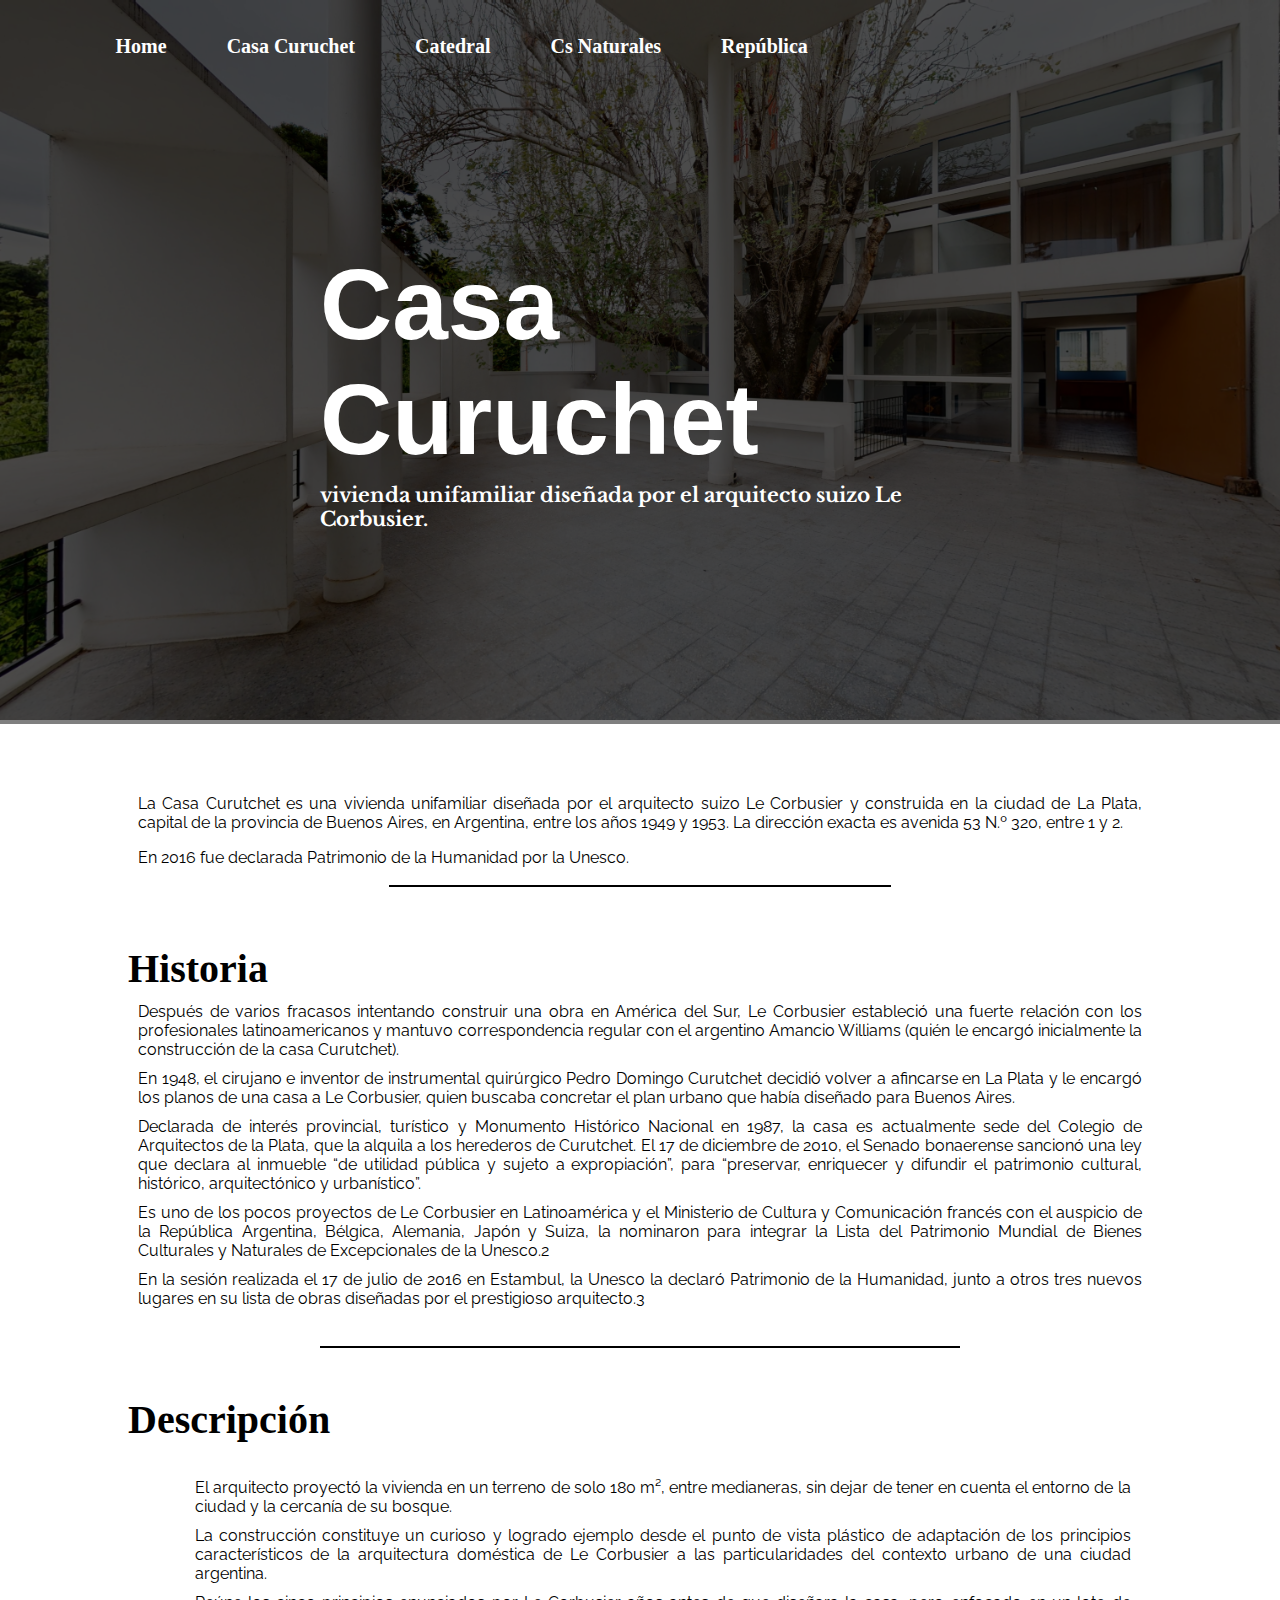
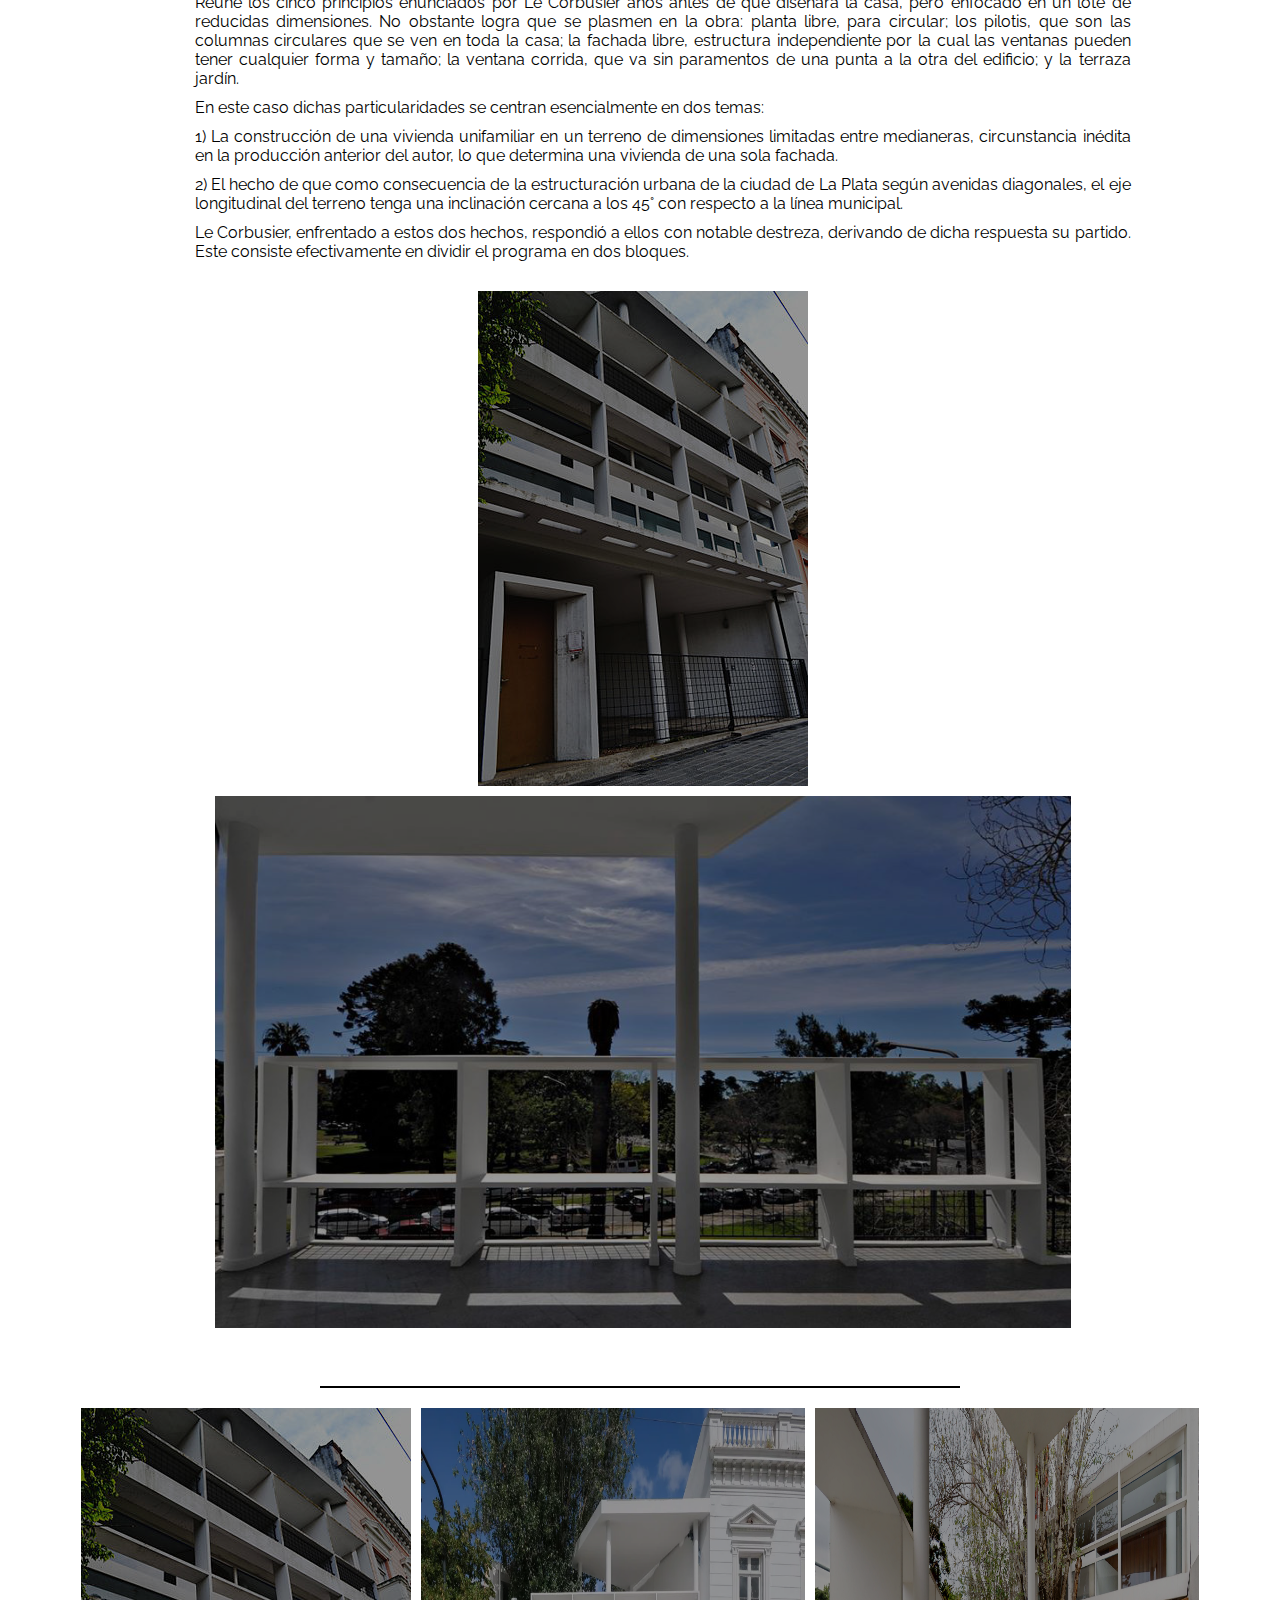
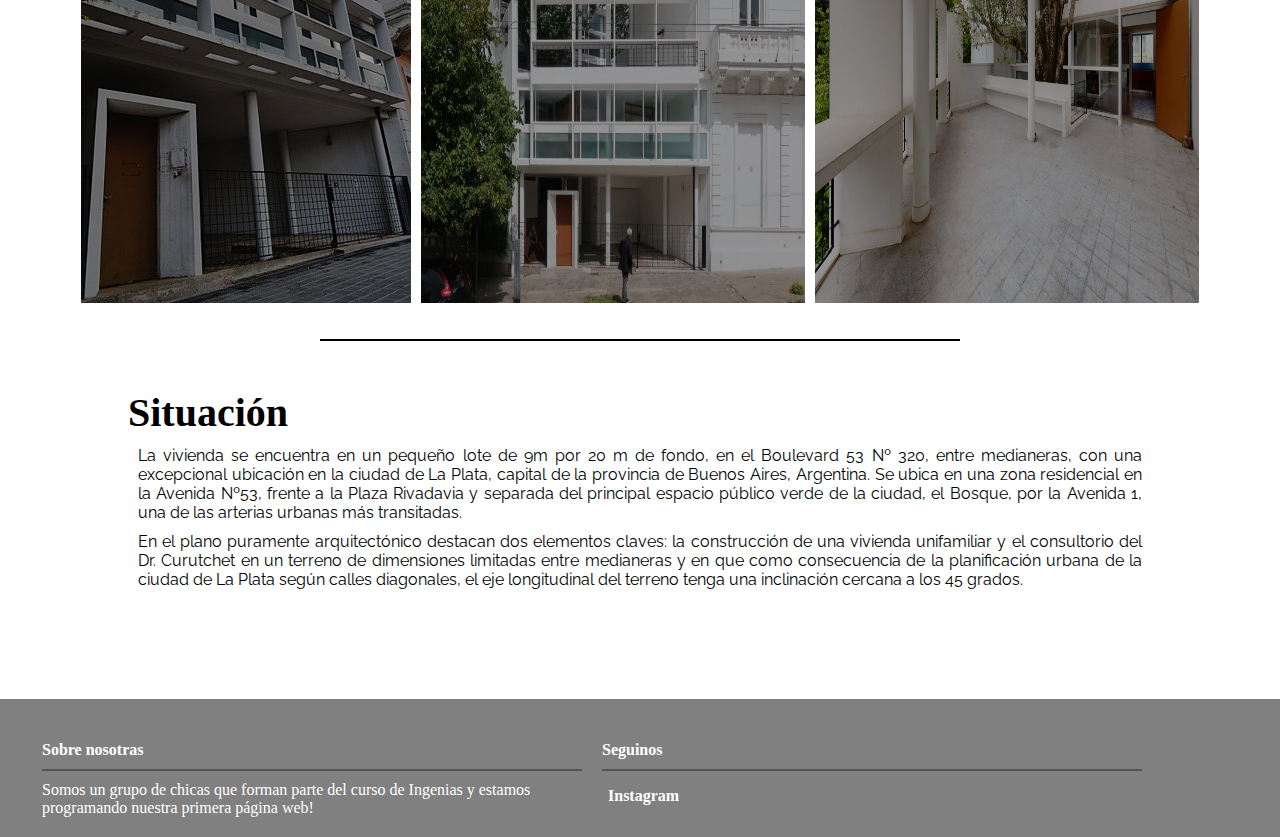
<file: casacuruchet.html>
<!DOCTYPE html>
<html lang="en">
<head>
    <meta charset="UTF-8">
    <meta name="viewport" content="width=device-width, initial-scale=1.0">
   
    <link rel="stylesheet" href="./css/style.css">
    
    <title>Casa Curuchet</title>
</head>

<body>
    <header>
        <div class="cajabarra">
            <nav id="navegacion" >
                <ul class="barra">
                    <ul class="itemList"> <a href="./index.html"> Home</a></ul>
                        <ul class="itemList"> <a href="./casacuruchet.html"> Casa Curuchet</a> </ul>
                        <ul class="itemList"><a href="./catedral.html">Catedral</a></ul>
                        <ul class="itemList"><a href="./museo.html">Cs Naturales</a> </ul>
                    <ul class="itemList"><a href="./repu.html">República</a></ul>
            </ul>
        </div>
        <div>
            <div class="image-container">
                <img class="img1" src="img/casa.jpg" alt="Boston city skyline">
                <div class="image-text"><h1>Casa Curuchet</h1></div>
                <p class="image-ora">vivienda unifamiliar diseñada por el arquitecto suizo Le Corbusier.</p>
                <div class="overlay"></div>
              </div>   
        </div>
    </header>
    
    <nav class="TXT1">
        <div class="texto1">
        <p class="ero">La Casa Curutchet es una vivienda unifamiliar diseñada por el arquitecto suizo Le Corbusier y construida en la ciudad de La Plata, capital de la provincia de Buenos Aires, en Argentina, entre los años 1949 y 1953. La dirección exacta es avenida 53 N.º 320, entre 1 y 2.</p>
    <p class="ero2">En 2016 fue declarada Patrimonio de la Humanidad por la Unesco.</p>
    <br>
    <hr class="linea" size="2px" width="50%"  color="black"  />
</div>
    <section>
        <h3 class="titulos-h3">Historia</h3>
        <div class="texto1">
        <p class="p1">Después de varios fracasos intentando construir una obra en América del Sur, Le Corbusier estableció una fuerte relación con los profesionales latinoamericanos y mantuvo correspondencia regular con el argentino Amancio Williams (quién le encargó inicialmente la construcción de la casa Curutchet).</p>
    <p class="p1">En 1948, el cirujano e inventor de instrumental quirúrgico Pedro Domingo Curutchet decidió volver a afincarse en La Plata y le encargó​ los planos de una casa a Le Corbusier, quien buscaba concretar el plan urbano que había diseñado para Buenos Aires. </p>
    <p class="p1"> Declarada de interés provincial, turístico y Monumento Histórico Nacional en 1987, la casa es actualmente sede del Colegio de Arquitectos de la Plata, que la alquila a los herederos de Curutchet. El 17 de diciembre de 2010, el Senado bonaerense sancionó una ley que declara al inmueble “de utilidad pública y sujeto a expropiación”, para “preservar, enriquecer y difundir el patrimonio cultural, histórico, arquitectónico y urbanístico”.</p>
    <p class="p1">Es uno de los pocos proyectos de Le Corbusier en Latinoamérica y el Ministerio de Cultura y Comunicación francés con el auspicio de la República Argentina, Bélgica, Alemania, Japón y Suiza, la nominaron para integrar la Lista del Patrimonio Mundial de Bienes Culturales y Naturales de Excepcionales de la Unesco.2​</p>
    <p class="p1">En la sesión realizada el 17 de julio de 2016 en Estambul, la Unesco la declaró Patrimonio de la Humanidad, junto a otros tres nuevos lugares en su lista de obras diseñadas por el prestigioso arquitecto.3​</p>
</div >
</section>
    <br>
    <hr class="linea" size="2px" width="50%"  color="black"  />
</nav>
<h3 class="titulos-h3">Descripción</h3>
<div class="seccion">   
        <aside class="parra">
            <div class="contenedor">
                <div class="texto1">
                    <p class="p1">El arquitecto proyectó la vivienda en un terreno de solo 180 m², entre medianeras, sin dejar de tener en cuenta el entorno de la ciudad y la cercanía de su bosque.</p>
                    <p class="p1">La construcción constituye un curioso y logrado ejemplo desde el punto de vista plástico de adaptación de los principios característicos de la arquitectura doméstica de Le Corbusier a las particularidades del contexto urbano de una ciudad argentina.</p>
                    <p class="p1">Reúne los cinco principios enunciados por Le Corbusier años antes de que diseñara la casa, pero enfocado en un lote de reducidas dimensiones. No obstante logra que se plasmen en la obra: planta libre, para circular; los pilotis, que son las columnas circulares que se ven en toda la casa; la fachada libre, estructura independiente por la cual las ventanas pueden tener cualquier forma y tamaño; la ventana corrida, que va sin paramentos de una punta a la otra del edificio; y la terraza jardín.</p>
                    <p class="p1">En este caso dichas particularidades se centran esencialmente en dos temas:</p>
                    <p class="p1">1) La construcción de una vivienda unifamiliar en un terreno de dimensiones limitadas entre medianeras, circunstancia inédita en la producción anterior del autor, lo que determina una vivienda de una sola fachada.</p>
                    <p class="p1">2) El hecho de que como consecuencia de la estructuración urbana de la ciudad de La Plata según avenidas diagonales, el eje longitudinal del terreno tenga una inclinación cercana a los 45° con respecto a la línea municipal.</p>
                    <p class="p1">Le Corbusier, enfrentado a estos dos hechos, respondió a ellos con notable destreza, derivando de dicha respuesta su partido. Este consiste efectivamente en dividir el programa en dos bloques.</p>
                </div>
                <div class="imagenes">
                    <img class="img1" src="./img/casa1.jpg" alt="">
                    <img class="img2" src="./img/casa2.jpg" alt="">
                </div>
            </div>
            
</div>
<br>
<br>
    <hr class="linea" size="2px" width="50%"  color="black"  />
    <div class="imgcarrusel">
        <img src="img/casa1.jpg" class="" alt="casa curuchet">
        <img src="img/casa curuchet.webp" class="" alt="casa curuchet">
        <img src="img/casa.jpg" class="" alt="casa curuchet">

    </div>
    <br>
    <br>
      <hr class="linea" size="2px" width="50%"  color="black"  />

    <div>
<h3 class="titulos-h3">Situación</h3>
<div class="texto1">
<p class="p1">La vivienda se encuentra en un pequeño lote de 9m por 20 m de fondo, en el Boulevard 53 Nº 320, entre medianeras, con una excepcional ubicación en la ciudad de La Plata, capital de la provincia de Buenos Aires, Argentina. Se ubica en una zona residencial en la Avenida Nº53, frente a la Plaza Rivadavia y separada del principal espacio público verde de la ciudad, el Bosque, por la Avenida 1, una de las arterias urbanas más transitadas.</p>
<p class="p1">En el plano puramente arquitectónico destacan dos elementos claves: la construcción de una vivienda unifamiliar y el consultorio del Dr. Curutchet en un terreno de dimensiones limitadas entre medianeras y en que como consecuencia de la planificación urbana de la ciudad de La Plata según calles diagonales, el eje longitudinal del terreno tenga una inclinación cercana a los 45 grados.</p>
</div>
</div>
<br >
<br>
<br>
<br>
<br>
<footer>
    <div class="footer-container">
        <div class="footer-section">
            <h4>Sobre nosotras</h4>
            <p>Somos un grupo de chicas que forman parte del curso de Ingenias y estamos programando nuestra primera página web!</p>
        </div>
        <div class="footer-section">
            <h4>Seguinos</h4>
            <div class="redes" >
            <a href="https://www.instagram.com/casacurutchet.capba/?hl=es#">Instagram</a>
          
        </div>
        </div>
    </div>
</footer>

</body>
</html>
</file>
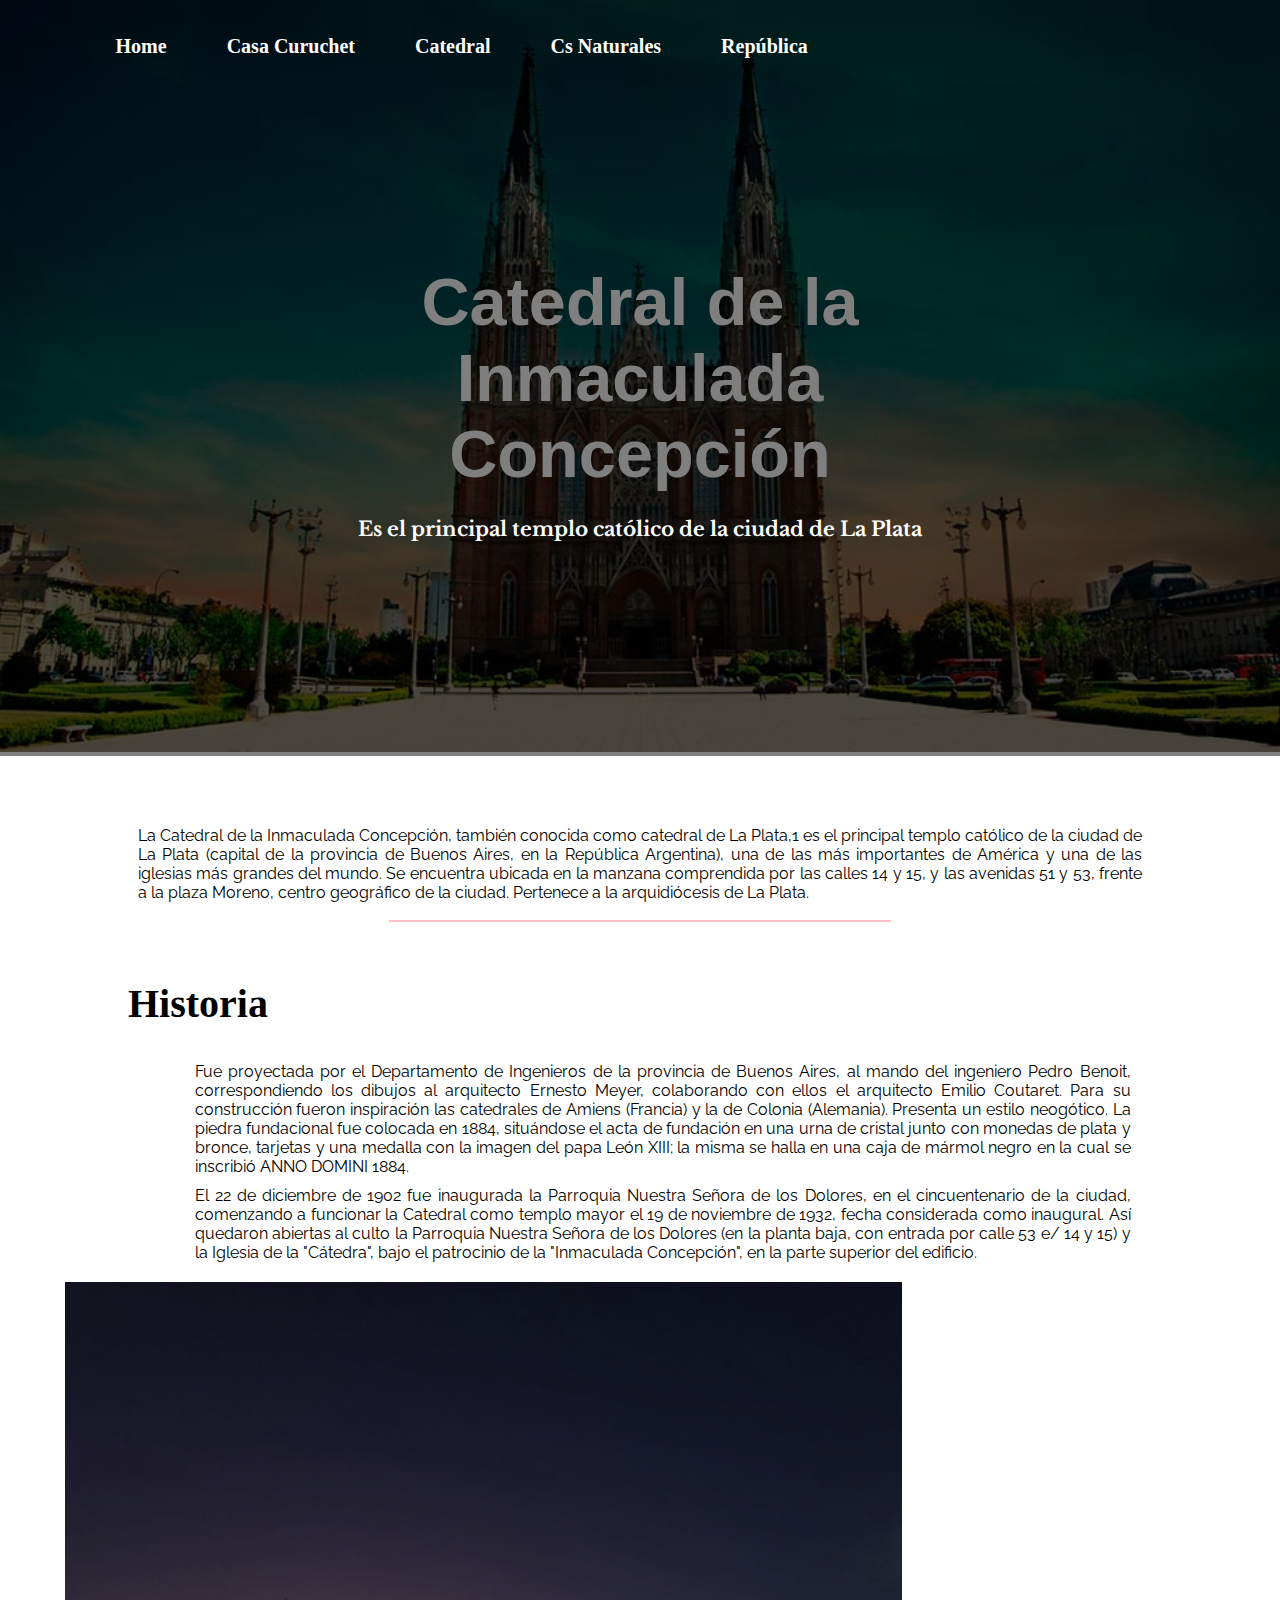
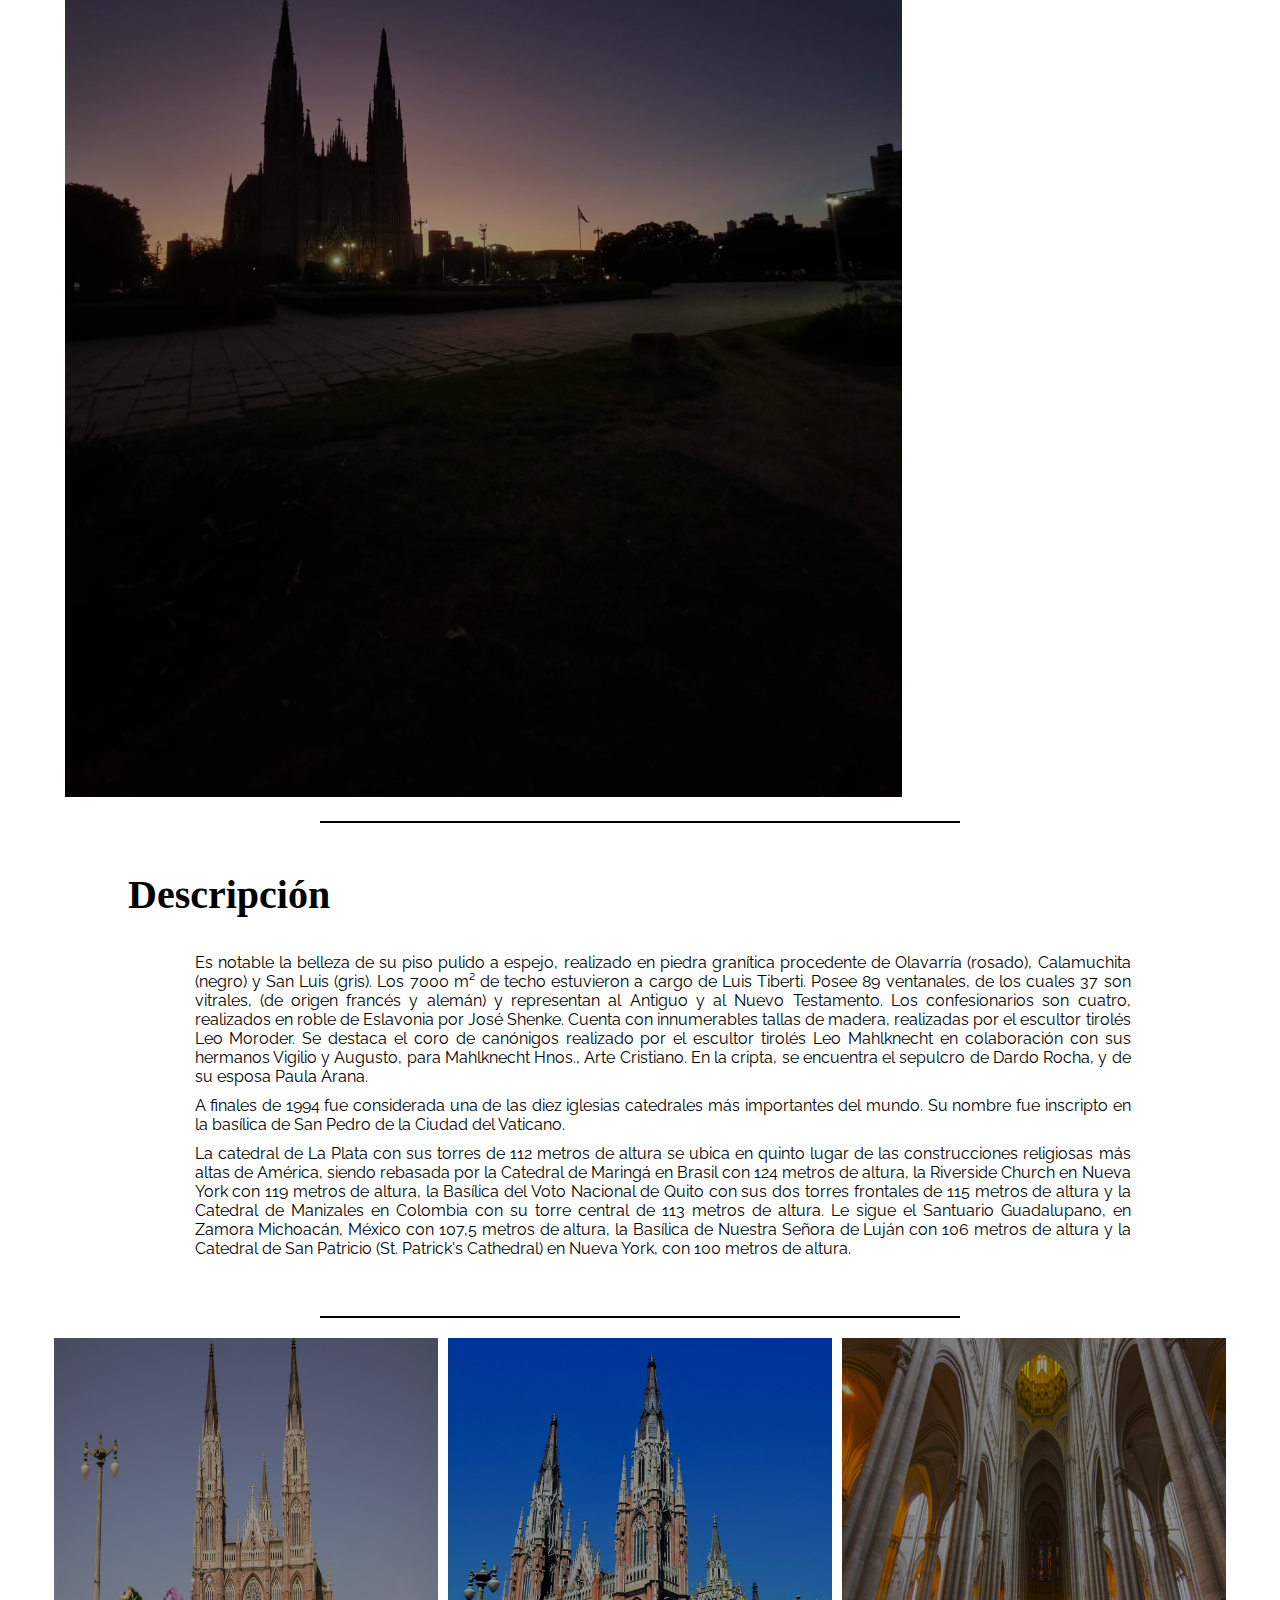
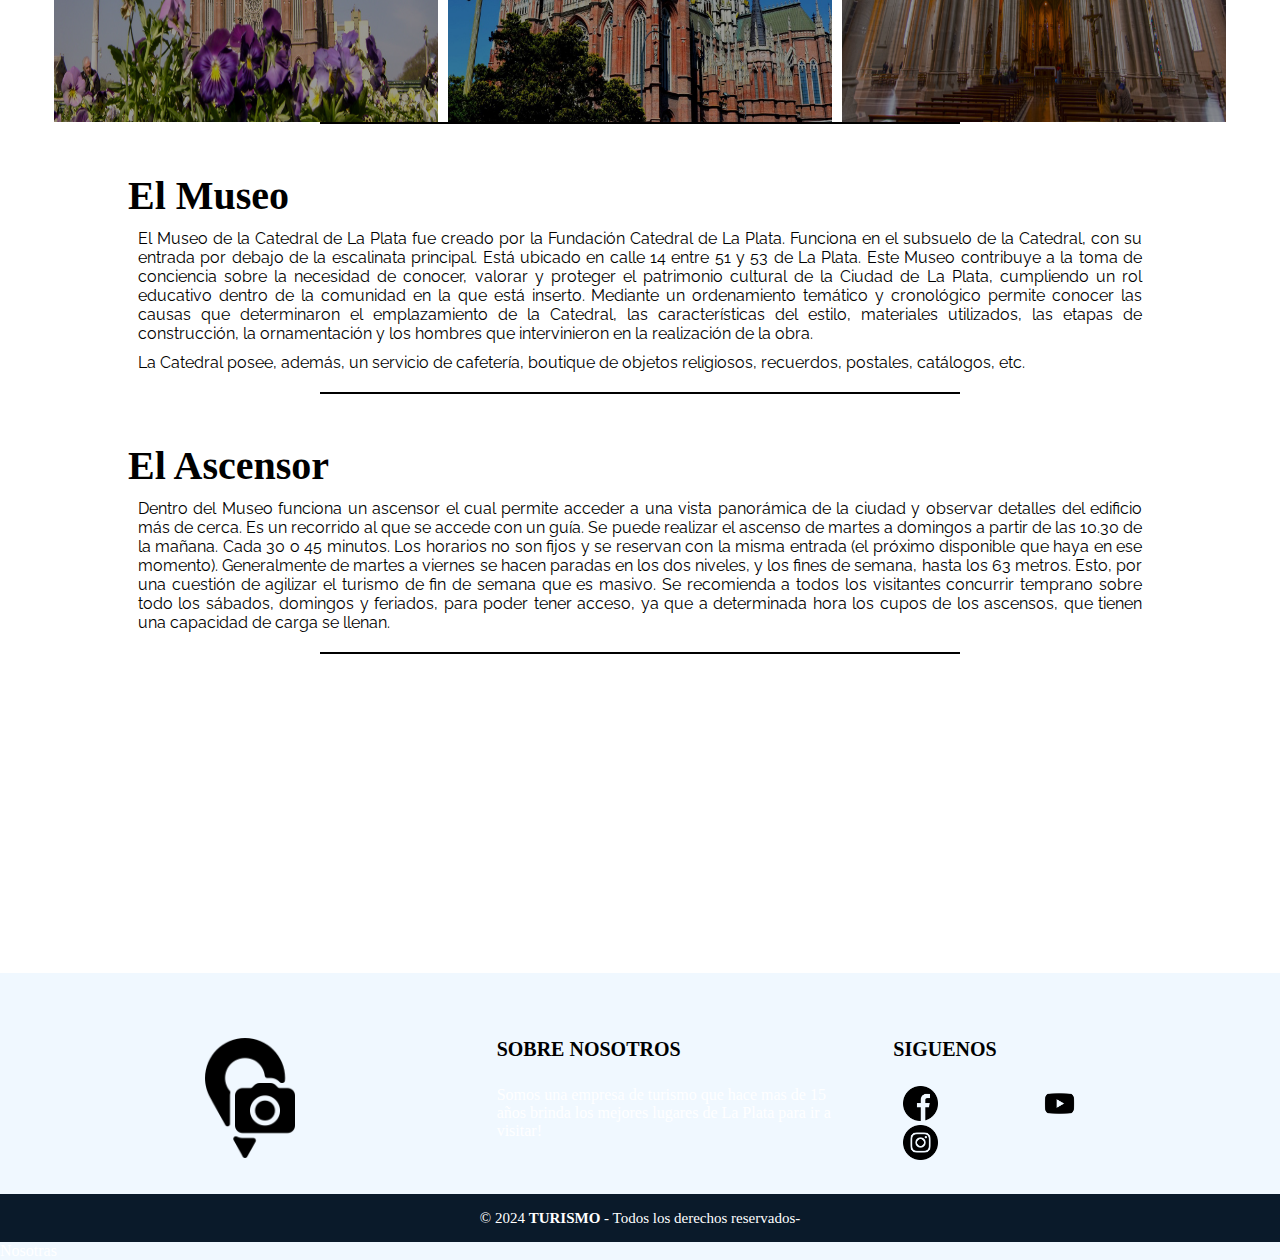
<file: catedral.html>
<!DOCTYPE html>
<html lang="en">
<head>
    <meta charset="UTF-8">
    <meta name="viewport" content="width=device-width, initial-scale=1.0">

    <link rel="stylesheet" href="./css/style.css">
    
    <title>Catedral de la Inmaculada Concepción</title>
</head>

<body>
    <header>
        <div class="cajabarra">
            <nav id="navegacion" >
                <ul class="barra">
                    <ul class="itemList"> <a href="./index.html"> Home</a></ul>
                    <ul class="itemList"> <a href="./casacuruchet.html"> Casa Curuchet</a> </ul>
                    <ul class="itemList"><a href="./catedral.html">Catedral</a></ul>
                    <ul class="itemList"><a href="./museo.html">Cs Naturales</a> </ul>
                <ul class="itemList"><a href="./repu.html">República</a></ul>
        </ul>
        </div>
        <div>
            <div class="image-container">
                <img class="img-back" src="img/catedral1.jpg" alt="Frente de la Catedral">
                <div class="titulocatedral"><h1>Catedral de la Inmaculada Concepción</h1></div>
                <p class="image-ora">Es el principal templo católico de la ciudad de La Plata</p>
                <div class="overlay"></div>
              </div>   
        </div>
    </header>
    
    <nav class="TXT1">
        <div class="texto1">
        <p class="ero">La Catedral de la Inmaculada Concepción, también conocida como catedral de La Plata,1​ es el principal templo católico de la ciudad de La Plata (capital de la provincia de Buenos Aires, en la República Argentina), una de las más importantes de América y una de las iglesias más grandes del mundo. Se encuentra ubicada en la manzana comprendida por las calles 14 y 15, y las avenidas 51 y 53, frente a la plaza Moreno, centro geográfico de la ciudad. Pertenece a la arquidiócesis de La Plata.</p>
    <br>
    <hr class="linea" size="2px" width="50%"  color="pink"  />
</div>
<h3 class="titulos-h3">Historia</h3>
<div class="seccion">   
        <aside class="parra">
            <div class="contenedor">
                <div class="texto1">
                    <p class="p1">Fue proyectada por el Departamento de Ingenieros de la provincia de Buenos Aires, al mando del ingeniero Pedro Benoit, correspondiendo los dibujos al arquitecto Ernesto Meyer, colaborando con ellos el arquitecto Emilio Coutaret. Para su construcción fueron inspiración las catedrales de Amiens (Francia) y la de Colonia (Alemania). Presenta un estilo neogótico. La piedra fundacional fue colocada en 1884, situándose el acta de fundación en una urna de cristal junto con monedas de plata y bronce, tarjetas y una medalla con la imagen del papa León XIII; la misma se halla en una caja de mármol negro en la cual se inscribió ANNO DOMINI 1884.</p>
                    <p class="p1">El 22 de diciembre de 1902 fue inaugurada la Parroquia Nuestra Señora de los Dolores, en el cincuentenario de la ciudad, comenzando a funcionar la Catedral como templo mayor el 19 de noviembre de 1932, fecha considerada como inaugural. Así quedaron abiertas al culto la Parroquia Nuestra Señora de los Dolores (en la planta baja, con entrada por calle 53 e/ 14 y 15) y la Iglesia de la "Cátedra", bajo el patrocinio de la "Inmaculada Concepción", en la parte superior del edificio.</p>
                </div>
                <div class="imagenescate">
                    <img class="imgcate2" src="./img/catedral2.jpeg" alt="Atardecer en la Catedral">
                </div>
            </div>           
</div>
</section>
    <br>
    <hr class="linea" size="2px" width="50%"  color="black"  />
</nav>
<h3 class="titulos-h3">Descripción</h3>
<div class="seccion">   
        <aside class="parra">
            <div class="contenedor">
                <div class="texto1">
                    <p class="p1">Es notable la belleza de su piso pulido a espejo, realizado en piedra granítica procedente de Olavarría (rosado), Calamuchita (negro) y San Luis (gris). Los 7000 m² de techo estuvieron a cargo de Luis Tiberti. Posee 89 ventanales, de los cuales 37 son vitrales, (de origen francés y alemán) y representan al Antiguo y al Nuevo Testamento. Los confesionarios son cuatro, realizados en roble de Eslavonia por José Shenke. Cuenta con innumerables tallas de madera, realizadas por el escultor tirolés Leo Moroder. Se destaca el coro de canónigos realizado por el escultor tirolés Leo Mahlknecht en colaboración con sus hermanos Vigilio y Augusto, para Mahlknecht Hnos., Arte Cristiano. En la cripta, se encuentra el sepulcro de Dardo Rocha, y de su esposa Paula Arana.</p>
                    <p class="p1">A finales de 1994 fue considerada una de las diez iglesias catedrales más importantes del mundo. Su nombre fue inscripto en la basílica de San Pedro de la Ciudad del Vaticano.</p>
                    <p class="p1">La catedral de La Plata con sus torres de 112 metros de altura se ubica en quinto lugar de las construcciones religiosas más altas de América, siendo rebasada por la Catedral de Maringá en Brasil con 124 metros de altura, la Riverside Church en Nueva York con 119 metros de altura, la Basílica del Voto Nacional de Quito con sus dos torres frontales de 115 metros de altura y la Catedral de Manizales en Colombia con su torre central de 113 metros de altura. Le sigue el Santuario Guadalupano, en Zamora Michoacán, México con 107,5 metros de altura, la Basílica de Nuestra Señora de Luján con 106 metros de altura y la Catedral de San Patricio (St. Patrick's Cathedral) en Nueva York, con 100 metros de altura.</p>
                </div>
            </div>
            
</div>
<br>
<br>
    <hr class="linea" size="2px" width="50%"  color="black"  />

    <div class="imgcarrusel">
        <img src="img/catedral7.jpg" class="" alt="casa curuchet">
        <img src="img/catedral6.jpg" class="" alt="casa curuchet">
        <img src="img/catedral5.jpg" class="" alt="casa curuchet">
    </div>
      <hr class="linea" size="2px" width="50%"  color="black"  />

    <div>
    <h3 class="titulos-h3">El Museo</h3>
        <div class="texto1">
        <p class="p1">El Museo de la Catedral de La Plata fue creado por la Fundación Catedral de La Plata. Funciona en el subsuelo de la Catedral, con su entrada por debajo de la escalinata principal. Está ubicado en calle 14 entre 51 y 53 de La Plata. Este Museo contribuye a la toma de conciencia sobre la necesidad de conocer, valorar y proteger el patrimonio cultural de la Ciudad de La Plata, cumpliendo un rol educativo dentro de la comunidad en la que está inserto. Mediante un ordenamiento temático y cronológico permite conocer las causas que determinaron el emplazamiento de la Catedral, las características del estilo, materiales utilizados, las etapas de construcción, la ornamentación y los hombres que intervinieron en la realización de la obra.</p>
        <p class="p1">La Catedral posee, además, un servicio de cafetería, boutique de objetos religiosos, recuerdos, postales, catálogos, etc.</p>
        </div>
    </div>
    <hr class="linea" size="2px" width="50%"  color="black"  />
<div>
    <h3 class="titulos-h3">El Ascensor</h3>
    <div class="texto1">
    <p class="p1">Dentro del Museo funciona un ascensor el cual permite acceder a una vista panorámica de la ciudad y observar detalles del edificio más de cerca. Es un recorrido al que se accede con un guía. Se puede realizar el ascenso de martes a domingos a partir de las 10.30 de la mañana. Cada 30 o 45 minutos. Los horarios no son fijos y se reservan con la misma entrada (el próximo disponible que haya en ese momento). Generalmente de martes a viernes se hacen paradas en los dos niveles, y los fines de semana, hasta los 63 metros. Esto, por una cuestión de agilizar el turismo de fin de semana que es masivo. Se recomienda a todos los visitantes concurrir temprano sobre todo los sábados, domingos y feriados, para poder tener acceso, ya que a determinada hora los cupos de los ascensos, que tienen una capacidad de carga se llenan.</p>
    </div>
</div>
<hr class="linea" size="2px" width="50%"  color="black"  />
<div style="text-align:center;">
    <iframe width="560" height="315" src="https://www.youtube.com/embed/kbDJbVOjjRE?si=aa6cSxzMfuc8eDbA&amp;start=6" title="YouTube video player" frameborder="0" allow="accelerometer; autoplay; clipboard-write; encrypted-media; gyroscope; picture-in-picture; web-share" referrerpolicy="strict-origin-when-cross-origin" allowfullscreen></iframe>
</div>
<footer class="pie-pagina">
    <div class="grupo-1">
<div class="box">
    <figure>
        <a href="#"> 
            <img class="uno" src="./img/ubicacion (1).png" alt="">
        </a>
    </figure>
</div>
<div class="box">
    <h4>SOBRE NOSOTROS</h4>
    <p >Somos una empresa de turismo que hace mas de 15 años brinda los mejores lugares de La Plata para ir a visitar!</p>
</div>
<div class="box">
    <h4>SIGUENOS</h4>
    <div class="red-social">
        <a href="https://www.facebook.com/Iglesia.Catedral.LaPlata" target="_blank" > <img src="./img/facebook.png" alt=""></a>
        <a href="https://www.youtube.com/@iglesia.catedral.laplata" target="_blank" > <img src="./img/youtube_logo.png" alt=""></a>
        <a href="https://www.instagram.com/iglesia.catedral.laplata" target="_blank" > <img src="./img/instagram (1).png" alt=""></a>   
    </div>
</div>
    </div>
    <div class="grupo-2">
        <small>&copy; 2024 <b>TURISMO</b> - Todos los derechos reservados-</small>
    </div>
<span>Nosotras</span>
</footer>
</body>
</html>
</file>
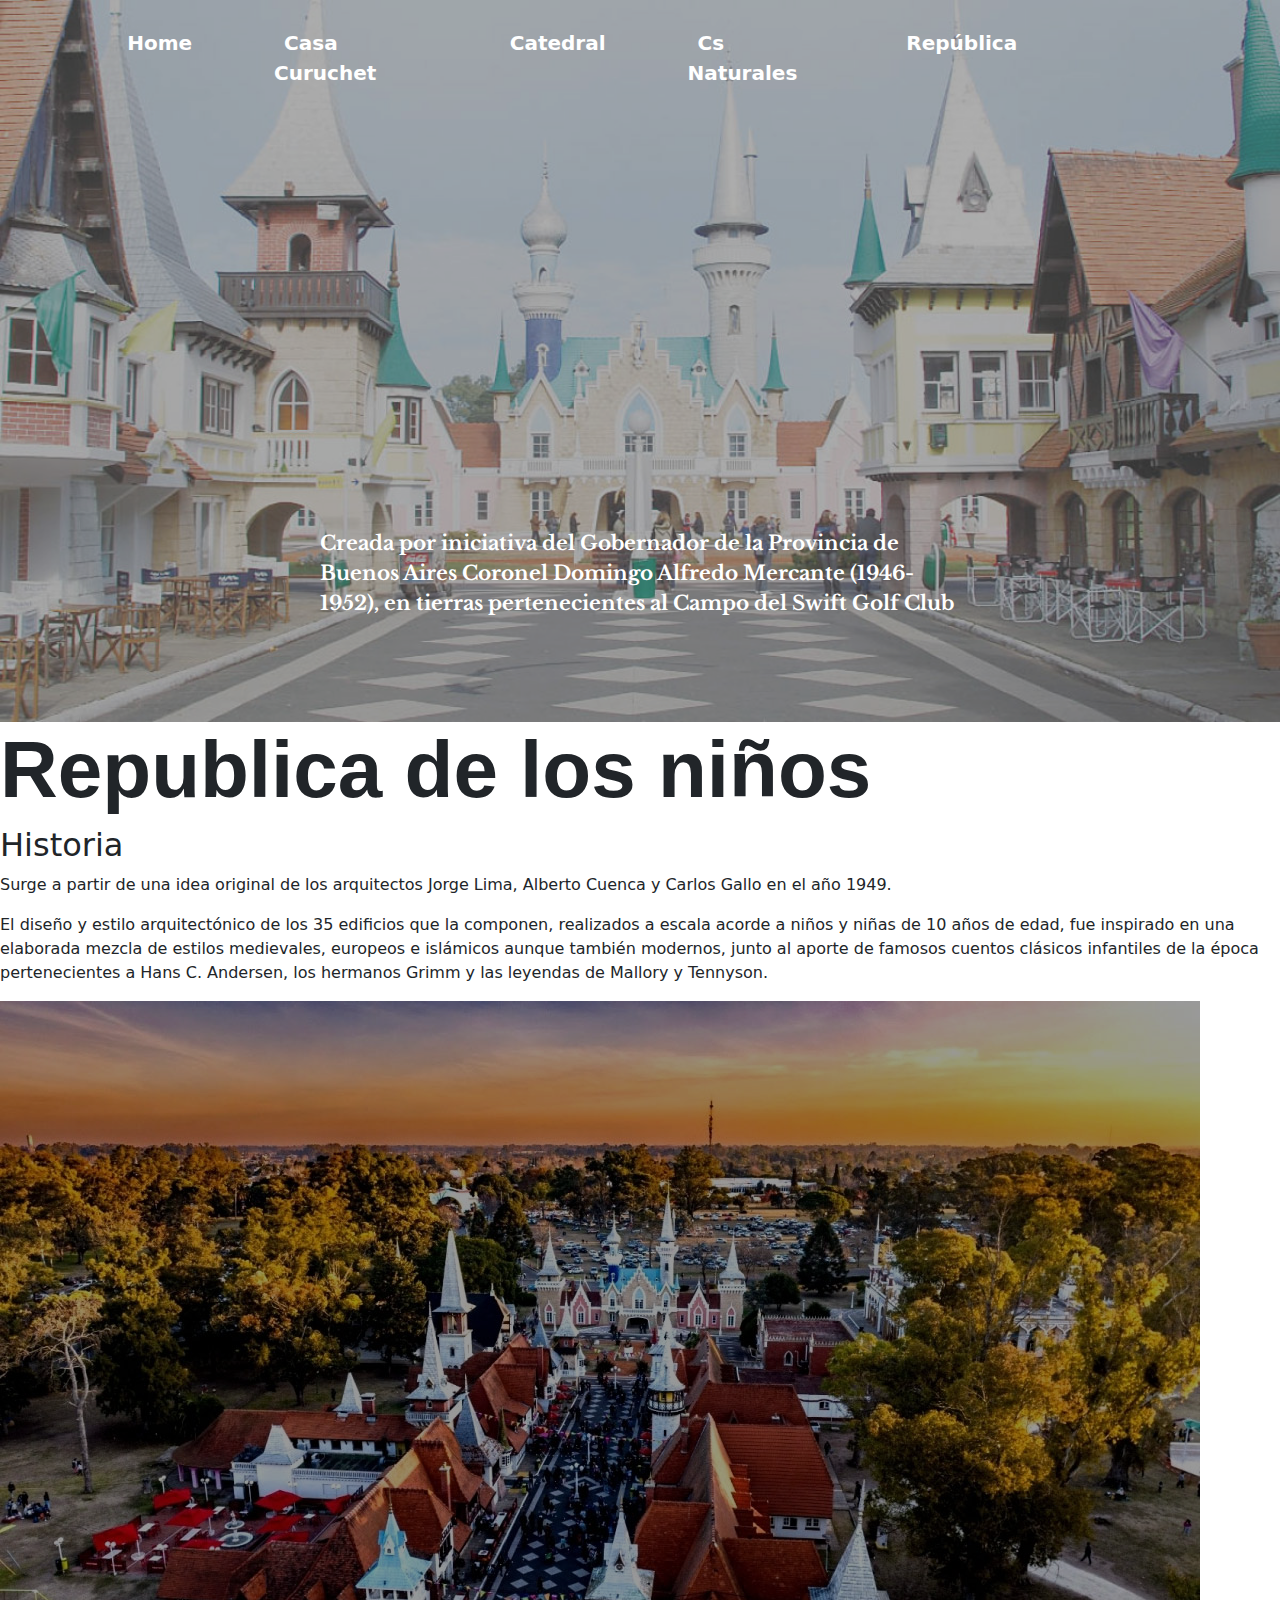
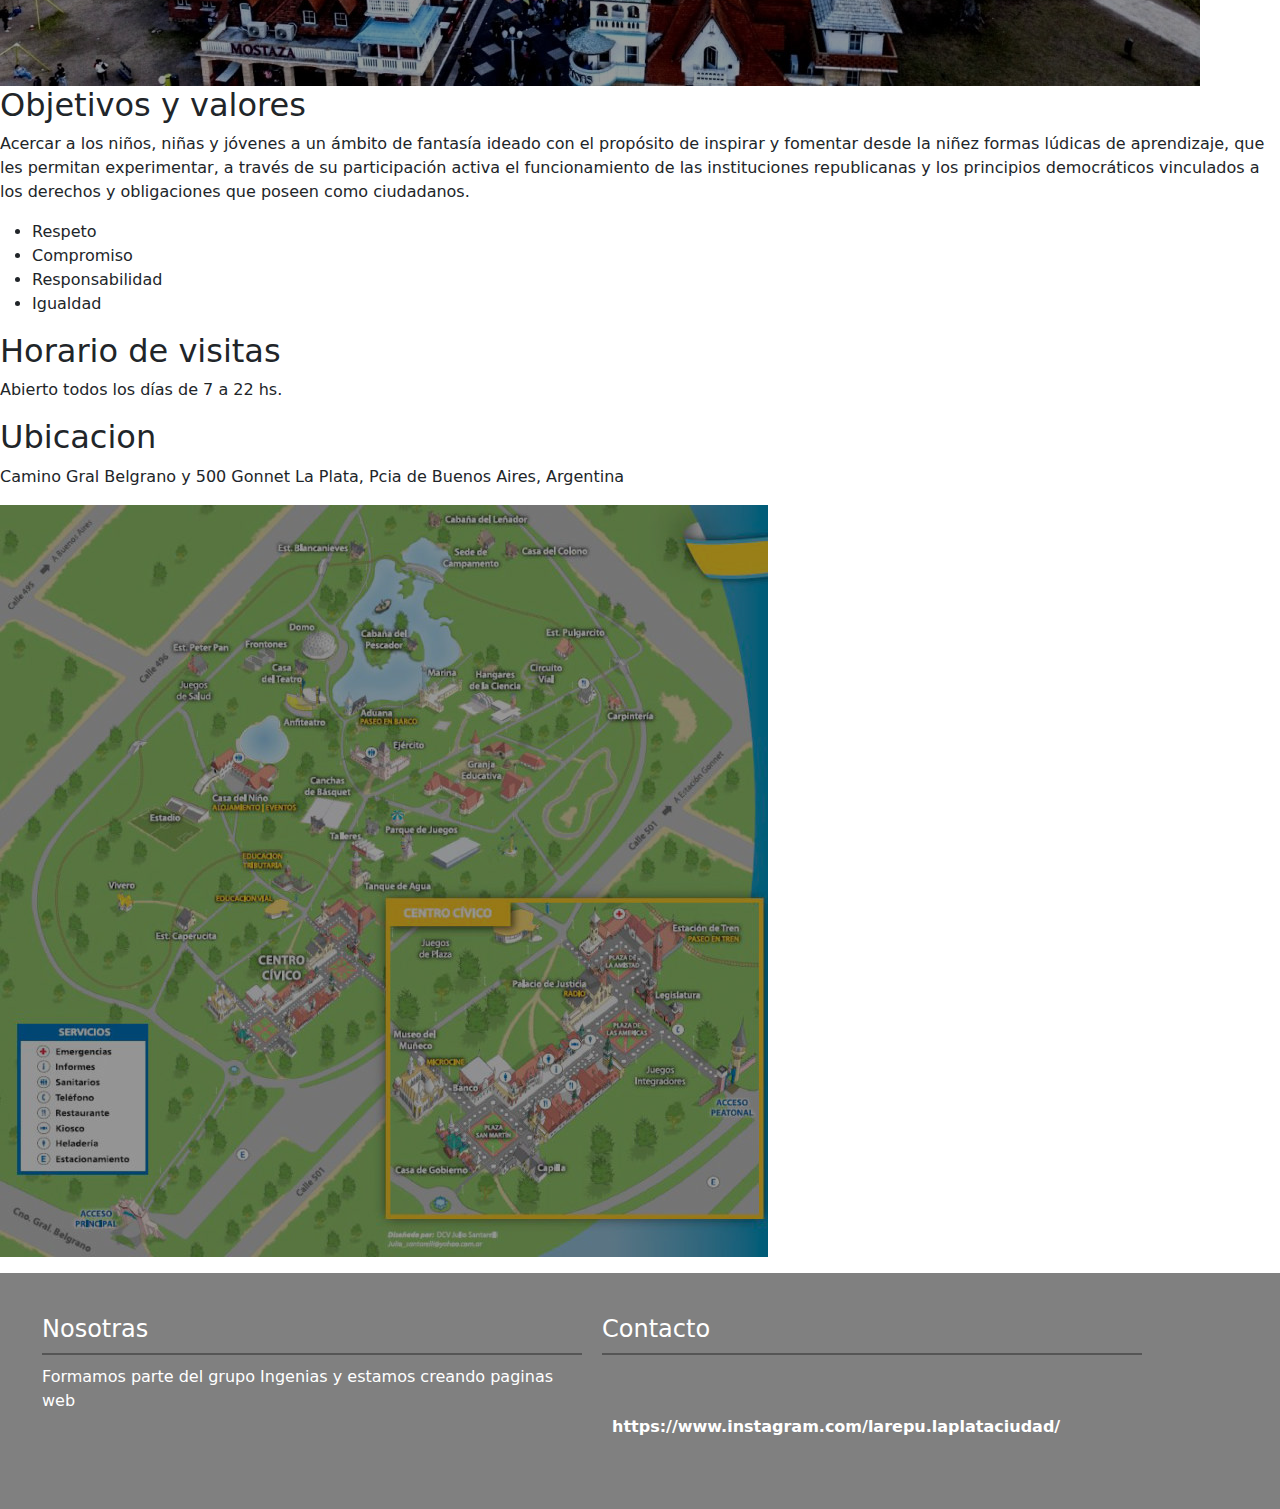
<file: repu.html>
<!DOCTYPE html>
</body>
</html>
<html lang="en">
<head>
    <meta charset="UTF-8">
    <meta name="viewport" content="width=device-width, initial-scale=1.0">
    <link rel="stylesheet" href="./css/bootstrap.min.css">
   
    <link rel="stylesheet" href="./css/style.css">

    <title>Republica de los niños</title>
</head>
<body>
    <header>
        <div class="cajabarra">
            <nav id="navegacion" >
                <ul class="barra">
                    <ul class="itemList"> <a href="./index.html"> Home</a></ul>
                    <ul class="itemList"> <a href="./casacuruchet.html"> Casa Curuchet</a> </ul>
                    <ul class="itemList"><a href="./catedral.html">Catedral</a></ul>
                    <ul class="itemList"><a href="./museo.html">Cs Naturales</a> </ul>
                <ul class="itemList"><a href="./repu.html">República</a></ul>
        </div>
            <div>
                <div class="image-container2">
                    
                    <img class="img" src="img\repu2.jpg" alt="Republica de los niños">
                    <h1 class="titulorepublica">Republica de los niños</h1>
                    <p class="image-ora">Creada por iniciativa del Gobernador de la Provincia de Buenos Aires Coronel Domingo Alfredo Mercante (1946-1952), en tierras pertenecientes al Campo del Swift Golf Club </p>
                </div>   
            </div>
    </header>  
    <section>
        <div class="portadarepublica">
            <div class="textos">
                <h2 class="titulorepublica">Historia</h2>
                <p class="prepu">Surge a partir de una idea original de los arquitectos Jorge Lima, Alberto Cuenca y Carlos Gallo en el año 1949.</p>
                <p class="prepu">El diseño y estilo arquitectónico de los 35 edificios que la componen, realizados a escala acorde a niños y niñas de 10 años de edad, fue inspirado en una elaborada mezcla de estilos medievales, europeos e islámicos aunque también modernos, junto al aporte de famosos cuentos clásicos infantiles de la época pertenecientes a Hans C. Andersen, los hermanos Grimm y las leyendas de Mallory y Tennyson.</p>
            </div>
            <img class="imgrepu" src="img\repu3.jpg" alt="Republica de los niños">
        </div>
    </section>
    
    <section>
        <div class="portadarepublica">
            <div class="textos2">
                <h2 class="titulorepublica">Objetivos y valores</h2>
                <p class="prepublica">Acercar a los niños, niñas y jóvenes a un ámbito de fantasía ideado con el propósito de inspirar y fomentar desde la niñez formas lúdicas de aprendizaje, que les permitan experimentar, a través de su participación activa el funcionamiento de las instituciones republicanas y los principios democráticos vinculados a los derechos y obligaciones que poseen como ciudadanos. </p>
                <ul>
                    <li class="prepu">Respeto</li>
                    <li class="prepu">Compromiso</li>
                    <li class="prepu">Responsabilidad</li>
                    <li class="prepu">Igualdad</li>
                </ul>
            </div>
        </div>
    </section>
    <section>
        <div class="portadarepublica">
            <div class="textos2">
                <h2 class="titulorepublica">Horario de visitas</h2>
                <p class="prepublica"> Abierto todos los días de 7 a 22 hs. </p>

          </div>

    </section>
    <section>
        <div class="portarepu">
            <div class="textos">
                <h2 class="titulorepu">Ubicacion</h2>
                <p class="prepu"> Camino Gral Belgrano y 500 Gonnet La Plata, Pcia de Buenos Aires, Argentina</p>
     <section>
     </section>
                  <img src="img\mapa.repu.jpg" alt="">

    </section>
    <footer>
        <div class="footer-container">
            <div class="footer-section">
                <h4>Nosotras</h4>
                <p>Formamos parte del grupo Ingenias y estamos creando paginas web</p>
            </div>
            <div class="footer-section">
                <h4>Contacto</h4>

                <a href="#">https://www.instagram.com/larepu.laplataciudad/</a>
            </div>
        </div>
    </footer>
    
</body>
</html>
</file>
<file: css/style.css>
@import url('https://fonts.googleapis.com/css2?family=Bebas+Neue&family=Libre+Baskerville:ital,wght@0,400;0,700;1,400&family=Montserrat:ital,wght@0,100..900;1,100..900&family=Raleway:ital,wght@0,100..900;1,100..900&display=swap');

/* 'Franklin Gothic Medium' para los títulos (como curruchet)
    Libre Baskerville", serif para subtítulos
    Raleway", sans-serif, para párrafos y textos
    Bebas neue para subtítulos en la home

*/


*{
  margin: 0;
  padding: 0;
box-sizing: border-box;
}


.seccion {
  padding: 20px;
}

.parra {
  display: flex;
  justify-content: space-between;
  align-items: flex-start;
}

.contenedor {
  display: flex;
  width: 100%;
  justify-content: space-between;
}

.texto1 {
  flex: 1;
  padding: 20px;
}

.texto1 .p1 {
  margin-bottom: 10px;
  text-align: justify;
}

.imagenes {
  flex: 1;
  display: flex;
  flex-direction: column;
  align-items: center;
  padding: 20px;
}

.imagenes img {
  max-width: 100%;
  height: auto;
  margin-bottom: 10px;
}



.linea{
  align-items: center;
}
.image-container{
    position: relative;
}
.image-ora{
  font-family: "Libre Baskerville", serif;
  font-weight: 400;
  font-style: normal;
}

img {
    filter: brightness(60%);
     max-width: 100%;
      height: auto;
      align-items: center;
  }
  .overlay {
    position: absolute;
    top: 0;
    left: 0;
    width: 100%;
    height: 100%;
    background-color: rgba(0, 0, 0, 0.5);
    opacity: 0;
    transition: opacity 0.3s ease;
  }
  .image-container:hover .overlay {
    opacity: 1;
  }

.ero{
  padding-top: 60px;
  background-color: white;
  font-family: "Raleway", sans-serif;
}
.ero2{
  padding-top: 1rem;
  font-family: "Raleway", sans-serif;
}
.p1{
  font-family: "Raleway", sans-serif;
}


a{
  text-decoration: none;
  font-weight: bold;
  color: rgb(255, 255, 255);
 padding: 50px;
 
}

.itemList:hover{
  transition: 250ms;
  background-color: #e8e1e1;
  color: #e8e1e1;

}

.itemList{
  color: #e8e1e1;
  text-decoration: none;
}


h1{
  
 font-size: 500%;
    font-family: 'Franklin Gothic Medium', 'Arial Narrow', Arial, sans-serif;
font-weight: bolder;


}



/* css para la home */
.laplata{
  width: 100%;
  height: 100%;
  object-fit: cover; /* Esto asegura que la imagen cubra toda la ventana */
}
.lptexto{
  position: absolute;
  top: 50%;
  left: 50%;
  transform: translate(-50%, -50%);
  color: white;
  text-align: center;
  font-size: 48px;
  padding-top: 0rem;
}



.curruchet{
  width: 400px;
  height: 200px;
  margin-right: 20px; /* Espacio entre la imagen y el contenido */
}
.portada1{
  font-family: "Raleway", sans-serif;
  font-weight: 400;
  padding-top: 1rem;
  padding-left: 1rem;
}

.tituloshome{
  font-family: "Bebas Neue", sans-serif;
  font-weight: 400;
  font-style: normal;
  font-size: 2rem;
  padding-top: 2rem;
  padding-bottom: 1rem;
}
.parrafohome{
  font-family: "Raleway", sans-serif;
  font-weight: 400;
  padding-bottom: 2rem;
}


/* css para curuchet */
.imagenes{
  margin-right: 10%;
  flex-direction: column;
}


.texto1{
  text-align: justify;
  margin-left: 10%;
  margin-right:10% ;
  padding: 10px 2px 10px 2px;

}
.pie-pagina{
  width: 100%;
  background-color: aliceblue;
  padding-top: 30px;
}

.pie-pagina .grupo-1.box figure{
  width: 100%;
  height: 100%;
  display: flex;
  justify-content: center;
  align-items: center; /*alinear vertical*/
}
.pie-pagina .grupo-1 .box figure .uno{
  width: 200px;
  padding-left: 80px;
}
.pie-pagina .grupo-1 .box h4{
  color: rgb(0, 0, 0);
  margin-bottom:25px ;
  font-size: 20px;
}
.pie-pagina .grupo-1 .box .p{
  color: rgb(0, 0, 0);
  margin-bottom:10px ;
  font-size: 10px;
}
.pie-pagina .grupo-1 .red-social img{
  display: inline-block;
  text-decoration: none;
width: 35px;
height: 35px;
line-height: 15px;
margin-right: 40px;

}
.pie-pagina .grupo-2{
  background-color: #0a1a2a;
    padding: 15px 10px;
    text-align: center;
    color: #fff;
}
.pie-pagina .grupo-2 small{
  font-size: 15px;
}

/* css para museo de ciencias naturales */


.image-container2 img {
  width: 100%;
  height: auto;
  display: block;
  transition: opacity 0.3s ease; 
}

.image-container2:hover img {
  opacity: 0.8; 
}

.titulonaturales {
  position: absolute;
  top: 50%;
  left: 50%;
  transform: translate(-50%, -50%);
  color: white;
  font-size: 3rem; 
  font-weight: bold;
}

.portadamuseo {
  display: flex;
  margin-left: 3rem;
  margin-right: 3rem;
}

.textos {
  margin-right: 20px; 
}

.titulomuseo {
  font-family: 'Franklin Gothic Medium', 'Arial Narrow', Arial, sans-serif;
  color: #808080;
  padding-top: 2rem;
  margin: 0;
  margin-bottom: 1rem;
}

.pmuseo {
  margin: 0;
  font-family: "Raleway", sans-serif;
  padding-bottom: 1rem;
}

.titulomuseo1 {
  font-family: 'Franklin Gothic Medium', 'Arial Narrow', Arial, sans-serif;
  color: #808080;
  padding-top: 2rem;
  margin: 0;
  margin-left: 3rem;
  margin-bottom: 1rem;
}

.imgmuseo{
  padding-top: 2rem;
  max-width: 300px; 
  height: auto; 
}

/* css para el footer de museo de ciencias naturales */

footer {
  background-color: #808080;
  color: white;
  
}

.footer-container {
  display: flex;
  justify-content: space-between;
  max-width: 90%;
padding-left: 2rem;

 
}

.footer-section {
  flex: 1;
  padding: 10px;
}

.footer-section h4 {
  border-bottom: 2px solid #555;
  padding-bottom: 10px;
  padding-top: 2rem;
  margin-bottom: 10px;
}

.footer-section p, .footer-section a {
  color: white;
  text-decoration: none;
  margin-bottom: 10px;
  display: block;
}

.footer-section a:hover {
  text-decoration: underline;
}
.redes a {
  display: inline-block;
  margin-right: 10px; /* Espacio entre los enlaces */
  text-decoration: none;
  color: #ffffff; /* Color del texto del enlace */
  padding: 5px;
  border: 1px solid transparent;
  transition: border-color 0.3s; 
}
.imgcarrusel {
  display: flex;
  justify-content: center; 
  gap: 10px; 
  margin-top: 20px; 
}

.imgcarrusel img {
  max-width: 30%; 
  height: auto; 
}
@media screen and (min-width:280px) {
  .contenedor {
    flex-direction: column;
    align-items: center;
}

.imagenes, .texto1 {
    padding: 10px;
}

.imagenes img {
    max-width: 100%;
}
  
  img {
    filter: brightness(60%);
     max-width: 100%;
      height: auto;
      align-items: center;
  }
  a{
    padding-left: 10px;
  }
  .image-text{
    font-size: 5px;
    position: absolute;
  top: 50%;
  left: 50%;
  transform: translate(-70%, -50%);
  color: white;
  }
  .image-ora{
    font-size: 5px;
    position: absolute;
    top: 60%;
    left: 23%;
    color: white;
  }
  .barra{
 
    font-size: 10px;
        display: flex;
        flex-direction: row;
        
        list-style-type: none;
        text-decoration: none;
        margin: 15x 5px 0 0;
        position: absolute;
        top: 20px;
        left: 20%;
        transform: translate(-20%, -20%);
        z-index: 1;    
    }
    .seccion{
      display: block;
    align-items: center;
    flex-direction: row;
    /*vertical-align: middle;*/
    }
    .imagenes{
     position: relative;
     padding-left: 90px;
    }
    .linea{
      float: none;
    
      margin-left: auto;
      
      margin-right: auto;
     width:75%;
    }
    .pie-pagina .grupo-1{
      width: 90%;
      grid-template-columns: repeat(1, 1fr);
      grid-gap:30px;
      padding: 35px 0px;
      padding-left: 60px;
  }
  .titulos-h3{
    padding-top: 3rem;
    text-align: left; 
     font-size: 24px;
    padding-left: 10%;
 }

/*responsive del museo*/
.image-container2{
 position: relative;
}
.titulonaturales{
  font-size: 2rem;
  
}

.titulomuseo{
  font-size: 1rem;
}
.pmuseo{
  font-size: 1rem;
}

.portadamuseo{
display: block;
}

.imgmuseo {
  max-width: 100%; /* Hacer que la imagen ocupe todo el ancho disponible */
  padding-top: 1rem;
  flex-direction: column; /* Cambiar la dirección del flexbox a columna */
  align-items: center; /* Centrar los elementos */
}
.textos {
  margin-right: 0; /* Quitar margen derecho */
  margin-bottom: 1rem; /* Añadir margen inferior */
}
 
 }
@media screen and (min-width:1200px) {
  
  .image-text{
    position: absolute;
top: 50%;
left: 50%;
transform: translate(-50%, -50%);
z-index: 1;
color: white;
font-size: 20px;
font-weight: bold;
}
.image-ora{
  position: absolute;
  top: 70%;
  left: 50%;
  transform: translate(-50%, -50%);
  z-index: 1;
  color: white;
  font-size: 20px;
  font-weight: bold;
  display: flex;
}
.barra{
 
  font-size: 20px;
      display: flex;
      flex-direction: row;
      
      list-style-type: none;
      text-decoration: none;
      margin: 10px 10px 0 0;
      position: absolute;
      top: 30px;
      left: 20%;
      transform: translate(-20%, -20%);
      z-index: 1;
     
     
  }
  .seccion{
    display: inline-flex;
  align-items: center;
  flex-direction: row;
  vertical-align: middle;
  }
  .imagenes{
    margin-right: 10%;
    width: 80%;
  }
  .parra{
    text-align: left;
     margin-left: 45px;
     padding-top: 5px;
   }
   .linea{
    float: none;
  
    margin-left: auto;
    
    margin-right: auto;
   width: 50%;
  }
  .pie-pagina .grupo-1{
    width: 100%;
    max-width: 1200px;
    margin: auto;
    display: grid;
    grid-template-columns: repeat(3, 1fr);
  grid-gap: 50px; /*margen entre columnas*/
  pad: 105px 0px;
  padding-bottom: 30px;

  }
  .titulos-h3{
    padding-top: 3rem;
    text-align: left; 
     font-size: 40px;
    padding-left: 10%;
 }
  }
  
   /* css para la catedral */

   .img-back {
    width: 100%;
  }
  
  .titulocatedral {
    position: absolute;
    top: 50%;
    left: 50%;
    transform: translate(-50%, -50%);
    color: white;
    font-size: smaller; 
    font-weight: bold;
    text-align: center;
  }

  .imagenescate {
    margin-right: 30%;
    flex-direction: column;
  }

  .imgcate2 {
    width: 100%;
  }
  
/*css para repu*/

.image-container2 img {
  width: 100%;
  height: auto;
  display: block
  transition opacity 0.3 ease;
}
.image-container2 :hover img {
  opacity: 0.8;
}
.titulorepublica {
  position:absolute
  top 50% ;
  left:50%
  transform traslate (-50%, -50%);
}
</file>
